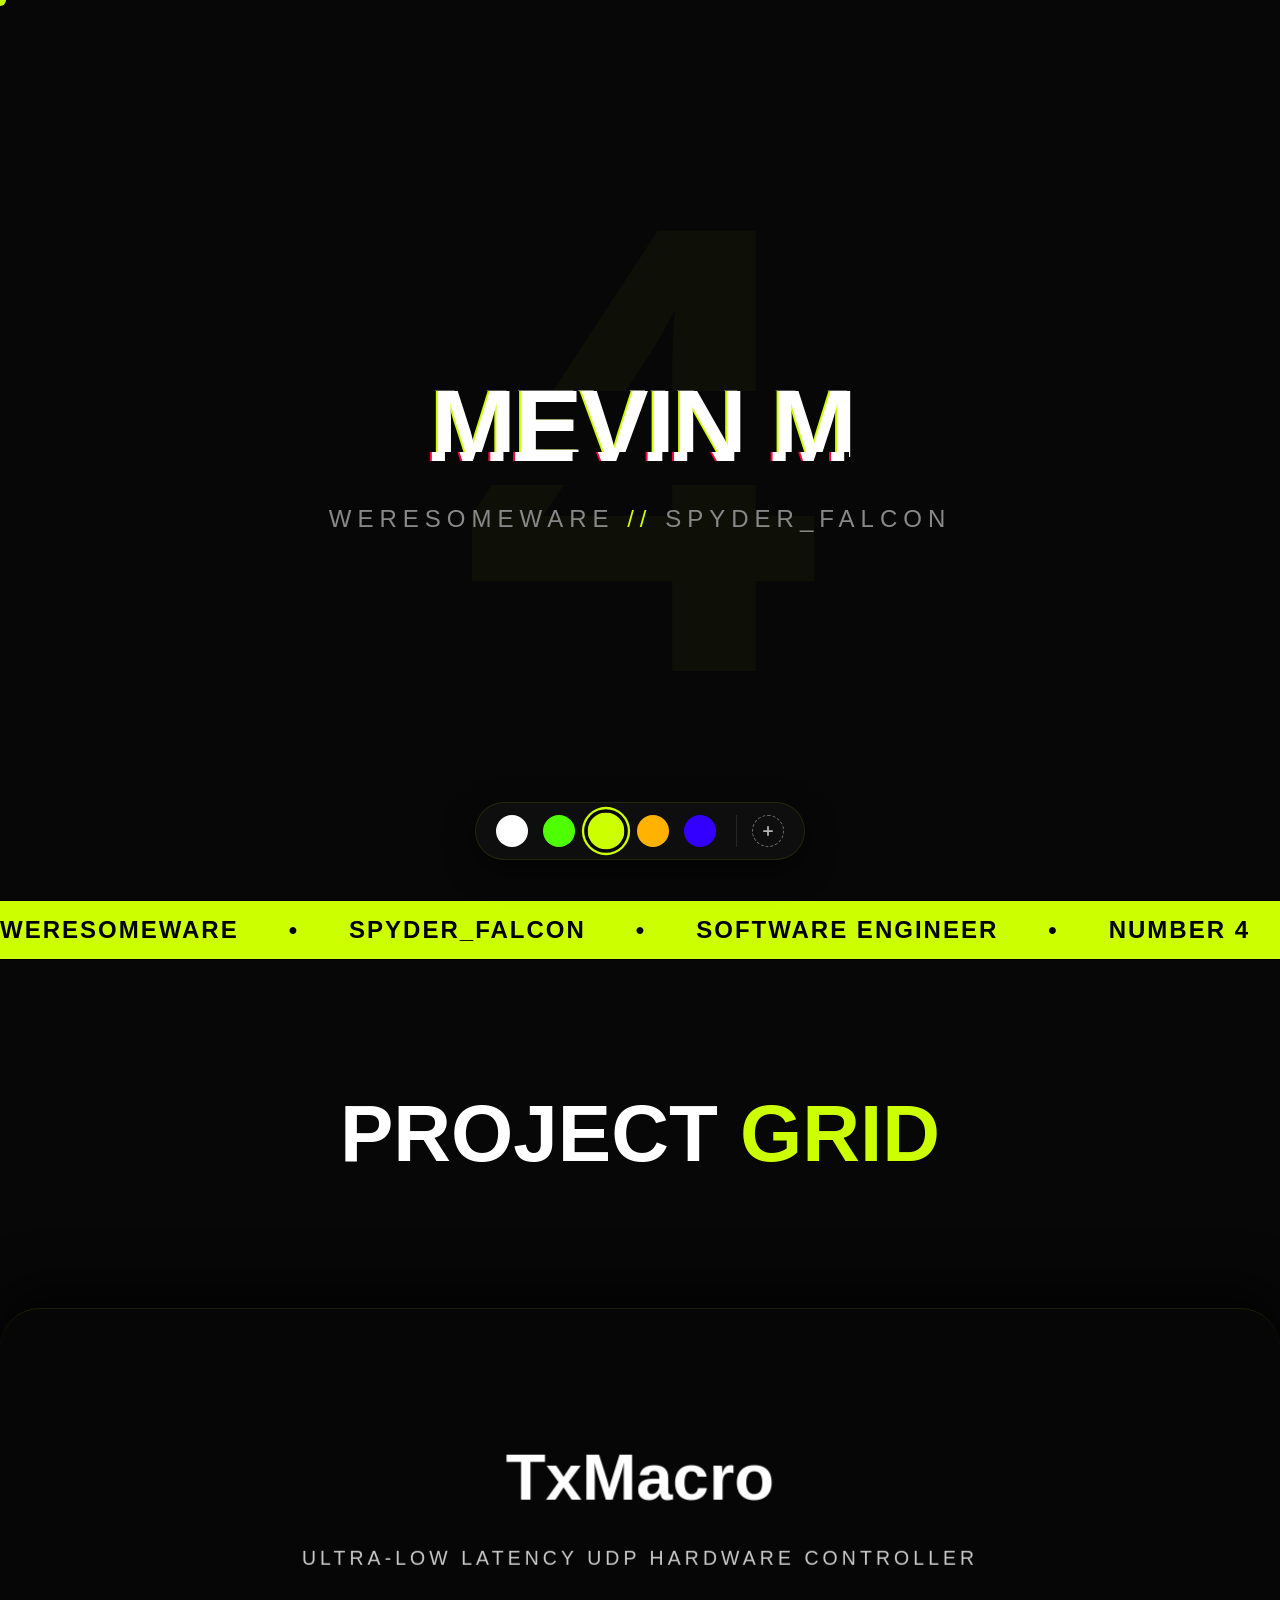
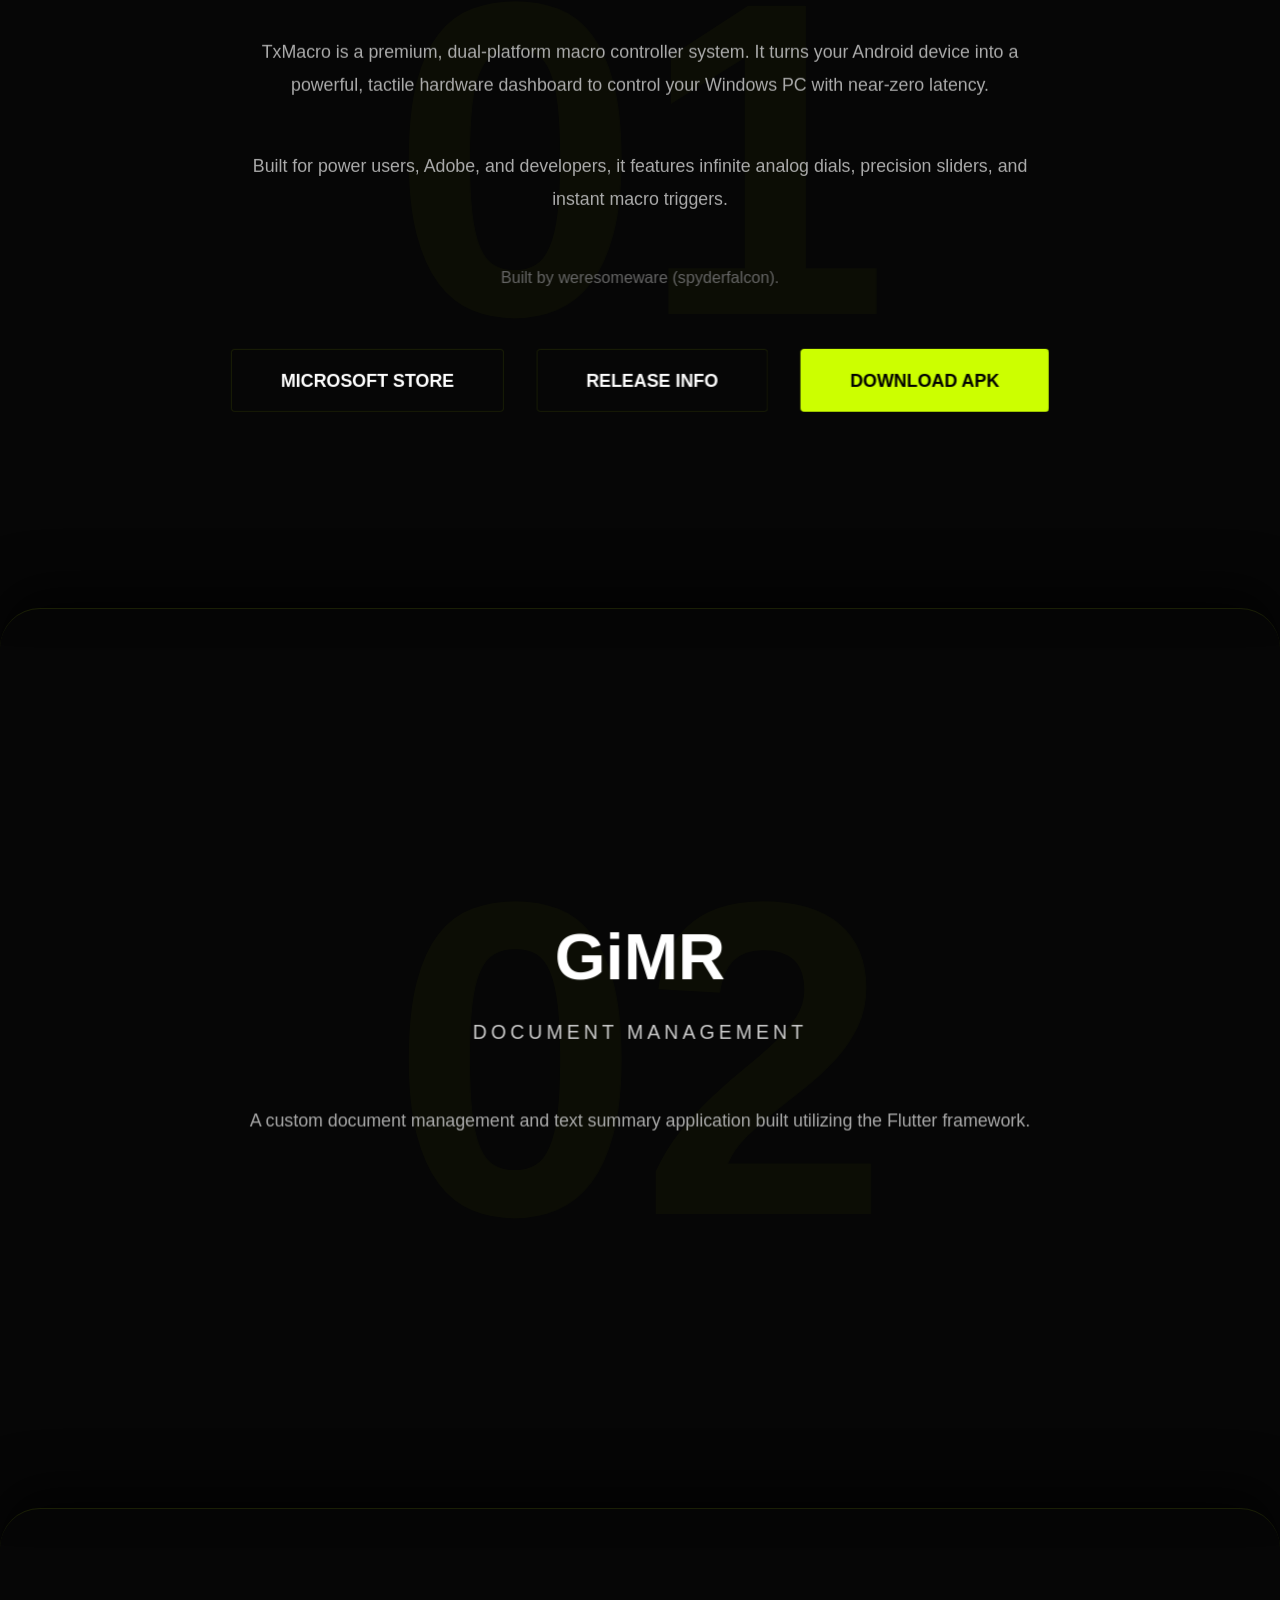
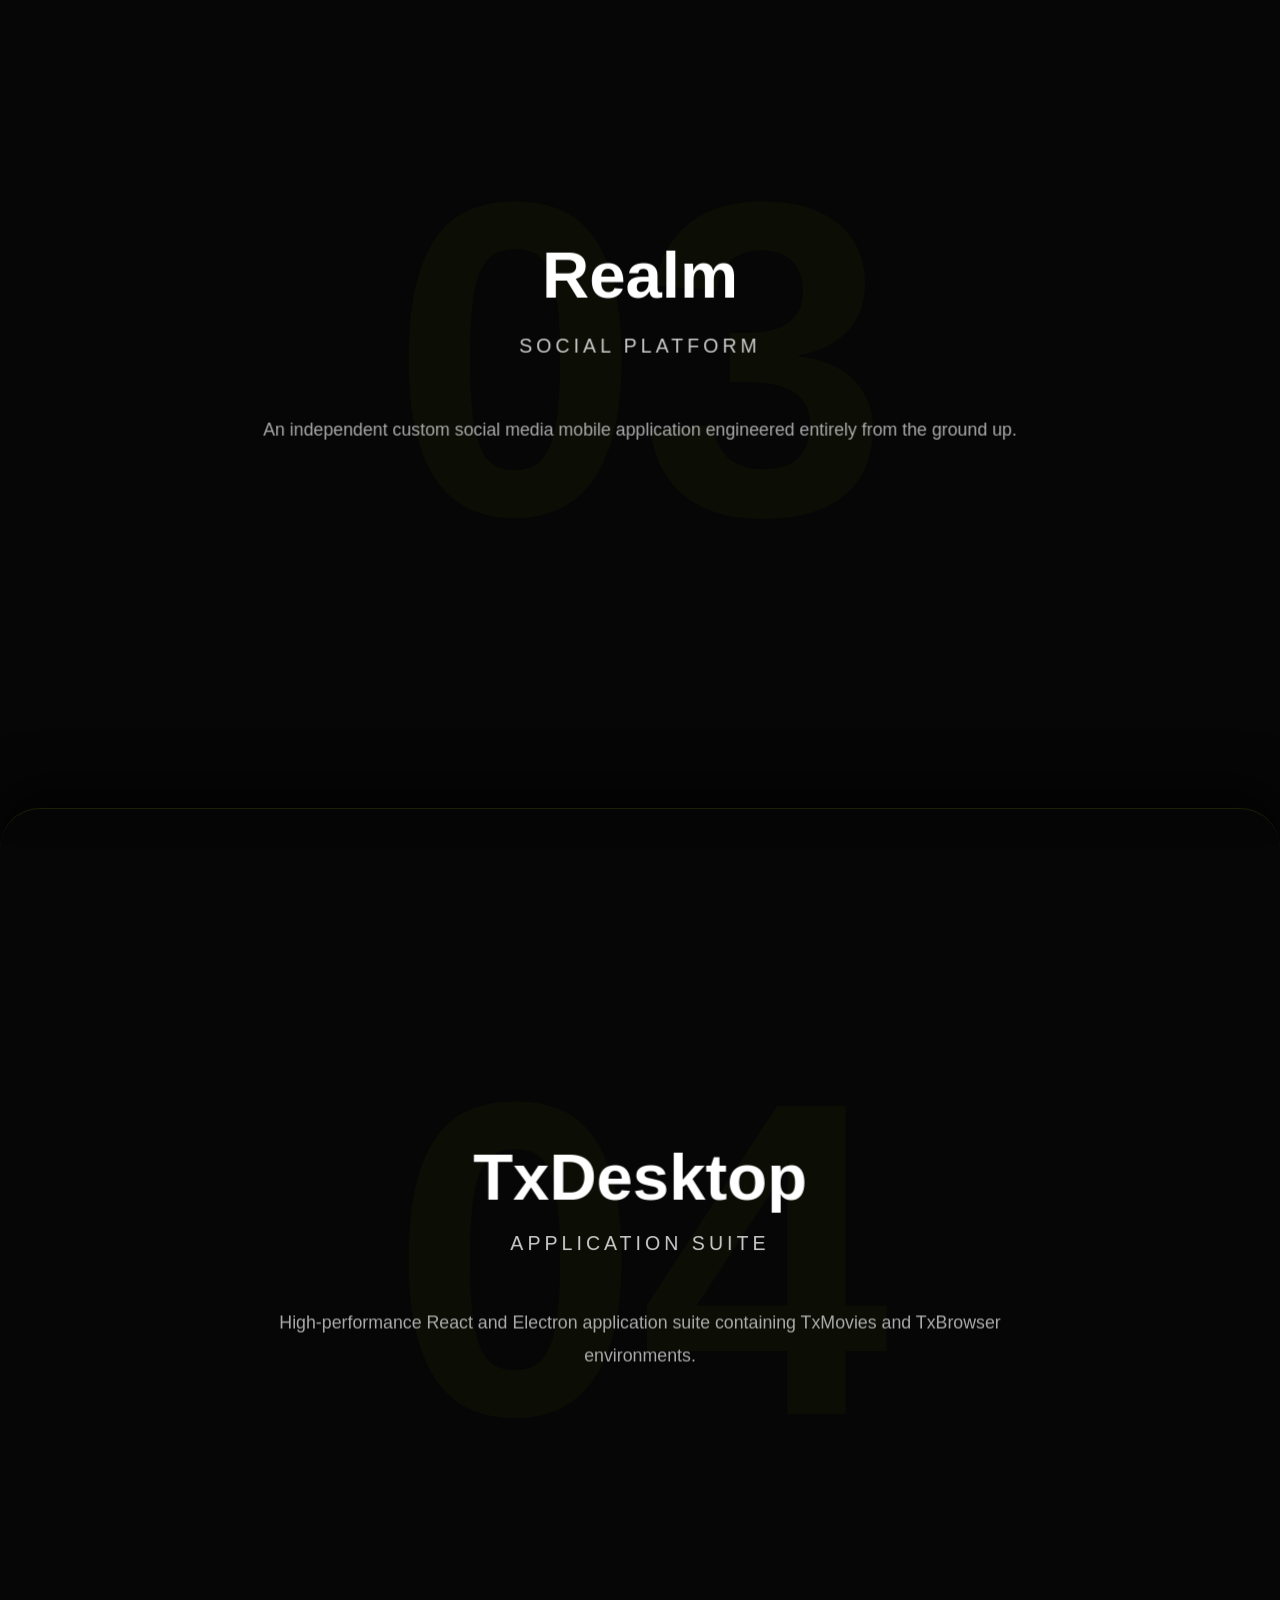
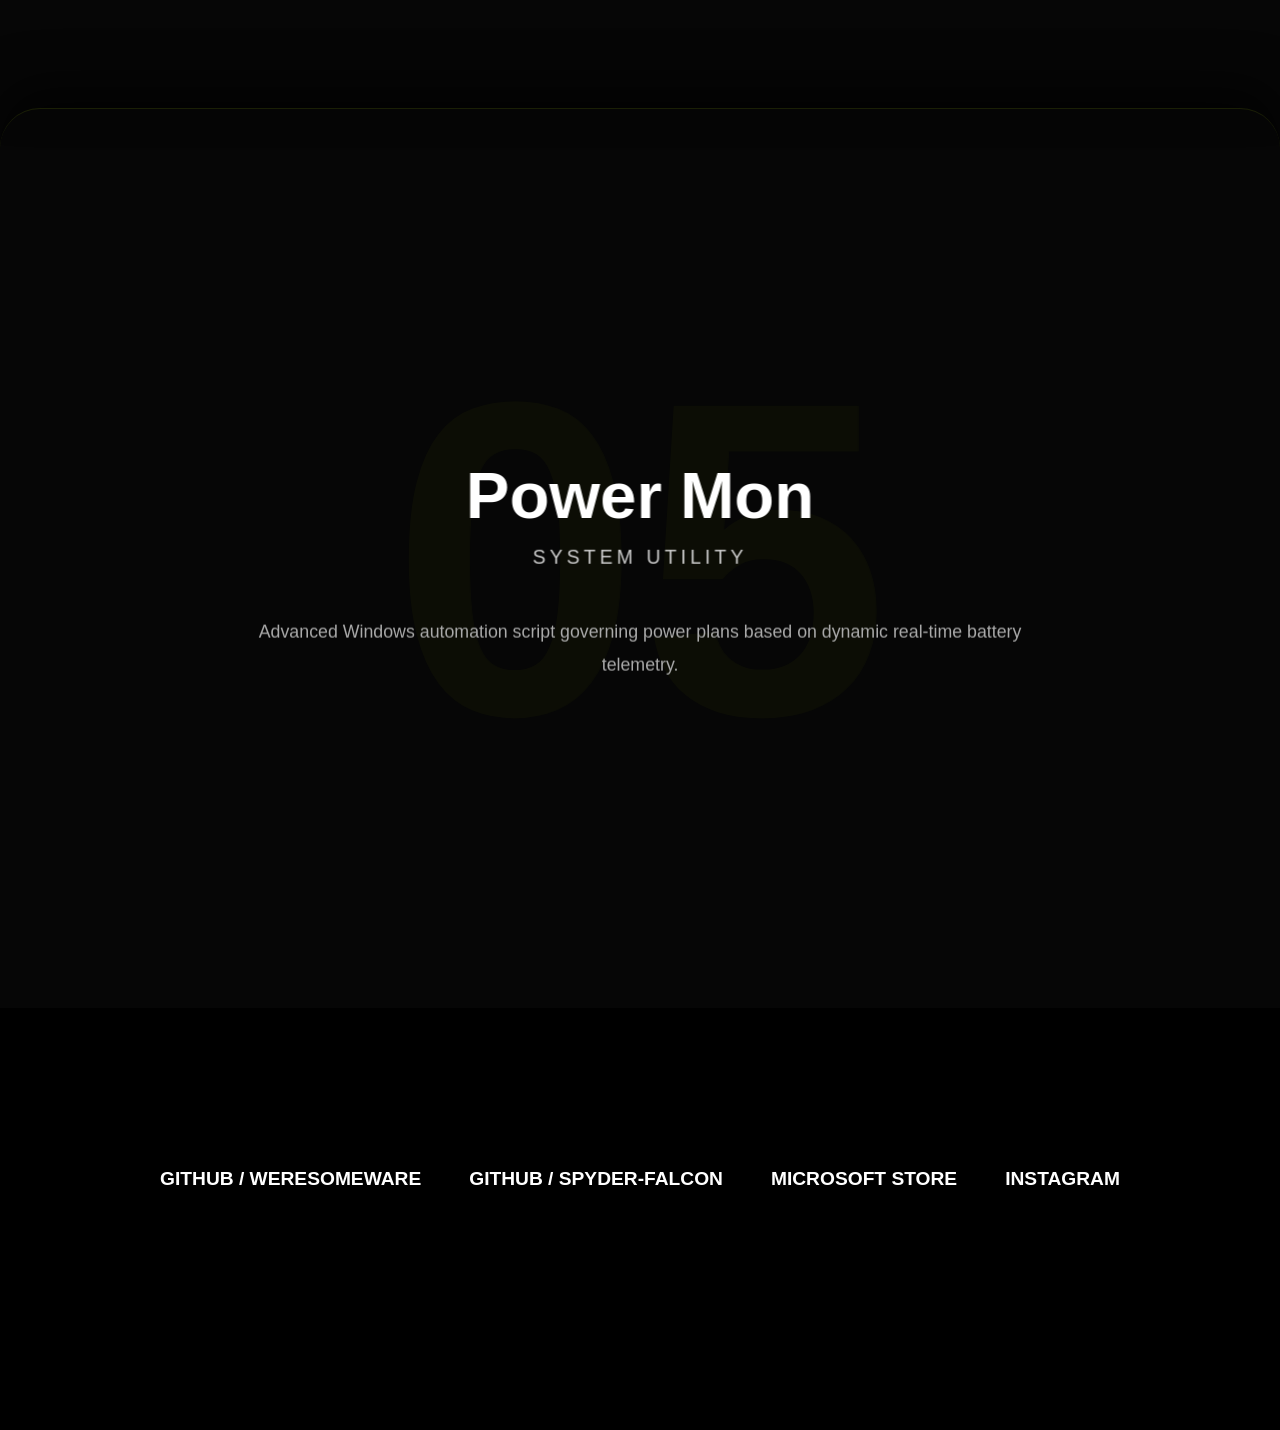
<file: index.html>
<!doctype html>
<html lang="en">
  <head>
    <meta charset="UTF-8" />
    <link rel="icon" type="image/svg+xml" href="./icons.svg" />
    <meta name="viewport" content="width=device-width, initial-scale=1.0" />
    <title>WeresomeWare</title>
    <script type="module" crossorigin src="./assets/index-D14zKZXz.js"></script>
    <link rel="stylesheet" crossorigin href="./assets/index-pysP8Zfo.css">
  </head>
  <body>
    <div id="root"></div>
  </body>
</html>
</file>
<file: assets/index-pysP8Zfo.css>
:root{--bg-dark:#070707;--text-main:#fff;--lando-neon:#cf0;--lando-neon-rgb:204, 255, 0;--glass-bg:rgba(var(--lando-neon-rgb), .03);--glass-border:rgba(var(--lando-neon-rgb), .1);-webkit-user-select:none;user-select:none}*{box-sizing:border-box;cursor:none}body,html{background-color:var(--bg-dark);color:var(--text-main);width:100%;margin:0;padding:0;font-family:Helvetica Neue,Arial,sans-serif;overflow-x:hidden}#root{width:100%}#loader{background:var(--bg-dark);z-index:9999;justify-content:center;align-items:center;width:100%;height:100%;transition:opacity .8s,visibility .8s;display:flex;position:fixed;top:0;left:0}.loader-text{color:var(--lando-neon);font-size:8rem;font-weight:900;animation:1s infinite alternate pulse}@keyframes pulse{0%{opacity:.3;filter:blur(2px)}to{opacity:1;filter:blur()}}.cursor{background-color:var(--lando-neon);pointer-events:none;z-index:10000;mix-blend-mode:difference;border-radius:50%;width:12px;height:12px;transition:width .2s,height .2s,background-color .2s;position:fixed;top:0;left:0;transform:translate(-50%,-50%)}.cursor.active{border:2px solid var(--lando-neon);background-color:#0000;width:40px;height:40px}.hero{text-align:center;flex-direction:column;justify-content:center;align-items:center;height:100vh;display:flex;position:relative;overflow:hidden}.hero-number{color:rgba(var(--lando-neon-rgb), .03);z-index:0;margin:0;font-size:50vw;font-weight:900;line-height:1;position:absolute;top:50%;left:50%;transform:translate(-50%,-50%)}.glitch{text-transform:uppercase;z-index:1;letter-spacing:-2px;margin:0;font-size:8vw;font-weight:900;position:relative}.glitch:before,.glitch:after{content:attr(data-text);background:var(--bg-dark);width:100%;height:100%;position:absolute;top:0;left:0}.glitch:before{text-shadow:-2px 0 var(--lando-neon);clip:rect(24px, 550px, 90px, 0);animation:3s linear infinite alternate-reverse glitch-anim;left:3px}.glitch:after{text-shadow:-2px 0 #ff003c;clip:rect(85px, 550px, 140px, 0);animation:2.5s linear infinite alternate-reverse glitch-anim-2;left:-3px}@keyframes glitch-anim{0%{clip:rect(15px, 9999px, 81px, 0)}20%{clip:rect(59px, 9999px, 12px, 0)}40%{clip:rect(22px, 9999px, 99px, 0)}60%{clip:rect(98px, 9999px, 34px, 0)}80%{clip:rect(10px, 9999px, 60px, 0)}to{clip:rect(44px, 9999px, 90px, 0)}}@keyframes glitch-anim-2{0%{clip:rect(65px, 9999px, 100px, 0)}20%{clip:rect(10px, 9999px, 40px, 0)}40%{clip:rect(80px, 9999px, 20px, 0)}60%{clip:rect(30px, 9999px, 80px, 0)}80%{clip:rect(90px, 9999px, 10px, 0)}to{clip:rect(50px, 9999px, 60px, 0)}}.subtitle{letter-spacing:6px;color:#888;z-index:1;margin-top:20px;font-size:1.5rem}.marquee-container{background:var(--lando-neon);color:#000;white-space:nowrap;border-top:1px solid #000;border-bottom:1px solid #000;padding:15px 0;display:flex;overflow:hidden}.marquee-content{text-transform:uppercase;letter-spacing:2px;font-size:1.5rem;font-weight:900;animation:15s linear infinite marquee}.marquee-content span{margin-right:50px}@keyframes marquee{0%{transform:translate(0)}to{transform:translate(-50%)}}.gallery{max-width:100%;margin:0 auto;padding:0;position:relative}.gallery h2{text-transform:uppercase;text-align:center;z-index:2;margin:8rem 0;font-size:5rem;font-weight:900;position:relative}.accent{color:var(--lando-neon)}.grid{perspective:2000px;flex-direction:column;display:flex;position:relative}.glass-card{-webkit-backdrop-filter:blur(25px);border-top:1px solid rgba(var(--lando-neon-rgb), .1);width:100%;height:100vh;transform-style:preserve-3d;text-align:center;z-index:1;background:#070707b3;border-radius:40px 40px 0 0;flex-direction:column;justify-content:center;align-items:center;padding:2rem 10vw;transition:background .6s,border-color .6s;display:flex;position:sticky;top:0;box-shadow:0 -20px 50px #000000b3}.glass-card:before{content:attr(data-number);color:rgba(var(--lando-neon-rgb), .03);pointer-events:none;z-index:-1;font-size:35vw;font-weight:900;transition:all .6s;position:absolute;top:50%;left:50%;transform:translate(-50%,-50%)}.glass-card:hover{border-color:var(--lando-neon);z-index:10;background:#0c0c0cd9}.glass-card:hover:before{color:rgba(var(--lando-neon-rgb), .08);transform:translate(-50%,-50%)scale(1.05)}.glass-card h3{color:var(--text-main);margin-top:0;margin-bottom:1rem;font-size:5vw;transition:all .5s;transform:translateZ(40px)}.glass-card:hover h3{color:var(--lando-neon);text-shadow:0 0 20px rgba(var(--lando-neon-rgb), .4);transform:translateZ(100px)}.glass-card .subtitle-small{text-transform:uppercase;letter-spacing:4px;color:#ccc;margin-top:0;margin-bottom:2rem;font-size:1.2rem;transition:all .5s;transform:translateZ(30px)}.glass-card:hover .subtitle-small{color:#fff;transform:translateZ(70px)}.glass-card p{color:#aaa;max-width:800px;margin-bottom:2rem;font-size:1.1rem;line-height:1.8;transition:all .5s;transform:translateZ(20px)}.glass-card:hover p{color:#eaeaea;transform:translateZ(50px)}.glass-card .credits{color:#666;margin-bottom:3rem;font-size:1rem;transition:all .5s;transform:translateZ(20px)}.glass-card:hover .credits{transform:translateZ(40px)}.card-links{flex-wrap:wrap;justify-content:center;gap:2rem;margin-top:1rem;transition:all .5s;display:flex;transform:translateZ(30px)}.glass-card:hover .card-links{transform:translateZ(80px)}.card-links a{text-transform:uppercase;border:1px solid rgba(var(--lando-neon-rgb), .1);color:var(--text-main);cursor:none;-webkit-backdrop-filter:blur(5px);backdrop-filter:blur(5px);border-radius:4px;padding:1.2rem 3rem;font-size:1.1rem;font-weight:700;text-decoration:none;transition:all .3s}.card-links a:hover{border-color:var(--lando-neon);background:rgba(var(--lando-neon-rgb), .1);transform:scale(1.05);box-shadow:0 10px 20px #0006}.card-links a.primary-btn{background:var(--lando-neon);color:#000;border-color:var(--lando-neon)}.card-links a.primary-btn:hover{background:var(--lando-neon);filter:brightness(1.15);box-shadow:0 0 25px rgba(var(--lando-neon-rgb), .6)}footer{text-align:center;z-index:2;background:#000;padding:10rem 2rem 15rem;position:relative}.links{flex-wrap:wrap;justify-content:center;gap:3rem;display:flex}.links a{color:var(--text-main);text-transform:uppercase;font-size:1.2rem;font-weight:900;text-decoration:none;transition:color .3s;position:relative}.links a:after{content:"";background-color:var(--lando-neon);width:0;height:3px;transition:width .3s;position:absolute;bottom:-5px;left:0}.links a:hover{color:var(--lando-neon)}.links a:hover:after{width:100%}.theme-picker-dock{border:1px solid rgba(var(--lando-neon-rgb), .1);-webkit-backdrop-filter:blur(15px);z-index:9999;background:#ffffff08;border-radius:50px;gap:15px;padding:12px 20px;transition:border-color .3s;display:flex;position:fixed;bottom:40px;left:50%;box-shadow:0 10px 30px #00000080}.theme-picker-dock:hover{border-color:#fff3}.color-circle{cursor:none;color:#fff;border:2px solid #0000;border-radius:50%;justify-content:center;align-items:center;width:32px;height:32px;padding:0;transition:transform .2s cubic-bezier(.175,.885,.32,1.275),box-shadow .2s,background-color .5s;display:flex;position:relative}.color-circle:hover{z-index:2;transform:scale(1.2)}.color-circle.active{box-shadow:0 0 0 3px var(--bg-dark), 0 0 0 5px var(--lando-neon);transform:scale(1.15)}.custom-color-wrapper{border-left:1px solid #ffffff1a;margin-left:5px;padding-left:15px;display:flex;position:relative}.custom-btn{color:#ffffffb3;background:0 0;border:1px dashed #fff6}.custom-btn:hover{color:#fff;border-color:#fff}.hidden-color-input{opacity:0;pointer-events:none;width:100%;height:100%;position:absolute}.tx-console-wrapper{z-index:9999;background-color:#050505;justify-content:center;align-items:center;width:100vw;height:100vh;font-family:monospace;display:flex;position:fixed;top:0;left:0;overflow:hidden}.tx-grid-background{pointer-events:none;background-image:linear-gradient(#ffffff08 1px,#0000 1px),linear-gradient(90deg,#ffffff08 1px,#0000 1px);background-size:40px 40px;width:200%;height:200%;animation:10s linear infinite gridMove;position:absolute;transform:perspective(500px)rotateX(60deg)translateY(-100px)}.tx-corner{opacity:0;justify-content:center;align-items:center;width:clamp(80px,15vw,150px);height:clamp(80px,15vw,150px);display:flex;position:absolute}.top-left{animation:4s cubic-bezier(.16,1,.3,1) forwards moveTopLeft,4s ease-in-out 4s infinite alternate floatTL}.top-right{animation:4s cubic-bezier(.16,1,.3,1) forwards moveTopRight,4s ease-in-out 4.1s infinite alternate floatTR}.bottom-left{animation:4s cubic-bezier(.16,1,.3,1) forwards moveBottomLeft,4s ease-in-out 4.2s infinite alternate floatBL}.bottom-right{animation:4s cubic-bezier(.16,1,.3,1) forwards moveBottomRight,4s ease-in-out 4.3s infinite alternate floatBR}.tx-neon-icon{width:100%;height:100%;overflow:visible}.draw-path{stroke-dasharray:300;stroke-dashoffset:300px;animation:2s cubic-bezier(.25,1,.5,1) forwards drawIn}.tx-neon-text{letter-spacing:-5px;-webkit-user-select:none;user-select:none;font-family:Arial,sans-serif;font-size:clamp(4rem,8vw,7rem);font-weight:900;transform:rotate(-25deg)}.black_white{stroke:#fff;filter:drop-shadow(0 0 15px #fff6)drop-shadow(0 0 30px #fff3)}.tx-neon-text.black_white{color:#0000;-webkit-text-stroke:4px #fff}.tx-center-text{color:#ffffff80;letter-spacing:5px;z-index:10;font-size:1rem;animation:2s infinite pulseOpacity}@keyframes moveTopLeft{0%{opacity:0;filter:brightness();top:50%;left:50%;transform:translate(calc(-50% - 45px),calc(-50% - 45px))scale(.45)}10%{opacity:1;filter:brightness();top:50%;left:50%;transform:translate(calc(-50% - 45px),calc(-50% - 45px))scale(.45)}60%{opacity:1;filter:brightness(1.5);top:50%;left:50%;transform:translate(calc(-50% - 45px),calc(-50% - 45px))scale(.45)}70%{opacity:.2;filter:brightness(1.5);top:50%;left:50%;transform:translate(calc(-50% - 45px),calc(-50% - 45px))scale(.45)}85%{opacity:0;filter:brightness();top:5%;left:5%;transform:translate(0)scale(1)}to{opacity:0;top:5%;left:5%;transform:translate(0)scale(1)}}@keyframes moveTopRight{0%{opacity:0;filter:brightness();top:50%;right:50%;transform:translate(calc(50% + 45px),calc(-50% - 45px))scale(.45)}10%{opacity:1;filter:brightness();top:50%;right:50%;transform:translate(calc(50% + 45px),calc(-50% - 45px))scale(.45)}60%{opacity:1;filter:brightness(1.5);top:50%;right:50%;transform:translate(calc(50% + 45px),calc(-50% - 45px))scale(.45)}70%{opacity:.2;filter:brightness(1.5);top:50%;right:50%;transform:translate(calc(50% + 45px),calc(-50% - 45px))scale(.45)}85%{opacity:0;filter:brightness();top:5%;right:5%;transform:translate(0)scale(1)}to{opacity:0;top:5%;right:5%;transform:translate(0)scale(1)}}@keyframes moveBottomLeft{0%{opacity:0;filter:brightness();bottom:50%;left:50%;transform:translate(calc(-50% - 45px),calc(50% + 45px))scale(.45)}10%{opacity:1;filter:brightness();bottom:50%;left:50%;transform:translate(calc(-50% - 45px),calc(50% + 45px))scale(.45)}60%{opacity:1;filter:brightness(1.5);bottom:50%;left:50%;transform:translate(calc(-50% - 45px),calc(50% + 45px))scale(.45)}70%{opacity:.2;filter:brightness(1.5);bottom:50%;left:50%;transform:translate(calc(-50% - 45px),calc(50% + 45px))scale(.45)}85%{opacity:0;filter:brightness();bottom:5%;left:5%;transform:translate(0)scale(1)}to{opacity:0;bottom:5%;left:5%;transform:translate(0)scale(1)}}@keyframes moveBottomRight{0%{opacity:0;filter:brightness();bottom:50%;right:50%;transform:translate(calc(50% + 45px),calc(50% + 45px))scale(.45)}10%{opacity:1;filter:brightness();bottom:50%;right:50%;transform:translate(calc(50% + 45px),calc(50% + 45px))scale(.45)}60%{opacity:1;filter:brightness(1.5);bottom:50%;right:50%;transform:translate(calc(50% + 45px),calc(50% + 45px))scale(.45)}70%{opacity:.2;filter:brightness(1.5);bottom:50%;right:50%;transform:translate(calc(50% + 45px),calc(50% + 45px))scale(.45)}85%{opacity:0;filter:brightness();bottom:5%;right:5%;transform:translate(0)scale(1)}to{opacity:0;bottom:5%;right:5%;transform:translate(0)scale(1)}}@keyframes floatTL{0%{transform:translateY(0)}to{transform:translateY(-15px)}}@keyframes floatTR{0%{transform:translateY(0)}to{transform:translateY(-15px)}}@keyframes floatBL{0%{transform:translateY(0)}to{transform:translateY(-15px)}}@keyframes floatBR{0%{transform:translateY(0)}to{transform:translateY(-15px)}}@keyframes drawIn{to{stroke-dashoffset:0}}@keyframes pulseOpacity{0%,to{opacity:.2}50%{opacity:.8}}@keyframes gridMove{0%{transform:perspective(500px)rotateX(60deg)translateY(0)}to{transform:perspective(500px)rotateX(60deg)translateY(40px)}}
</file>
